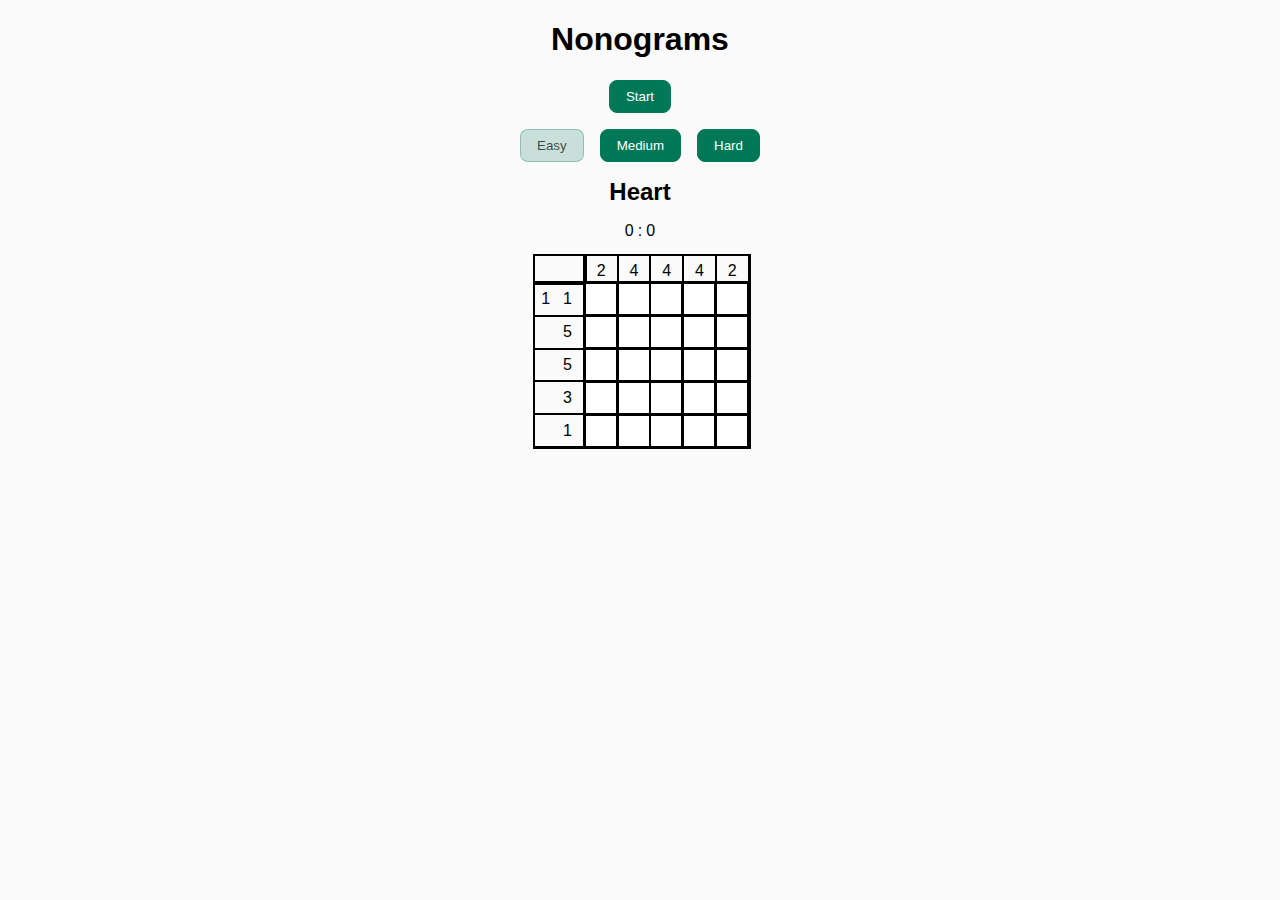
<file: nonograms/index.html>
<!DOCTYPE html>
<html lang="en">
  <head>
    <title>Nonograms</title>
    
    <meta charset="utf-8">
    <meta content="width=device-width, initial-scale=1, minimum-scale=1" name="viewport">
    
    <link rel="stylesheet" href="style.css">
    <link rel="icon" href="./assets/favicon.ico">
  </head>

  <body>
    <script src="./scripts.js"></script>
  </body>
</html>
</file>
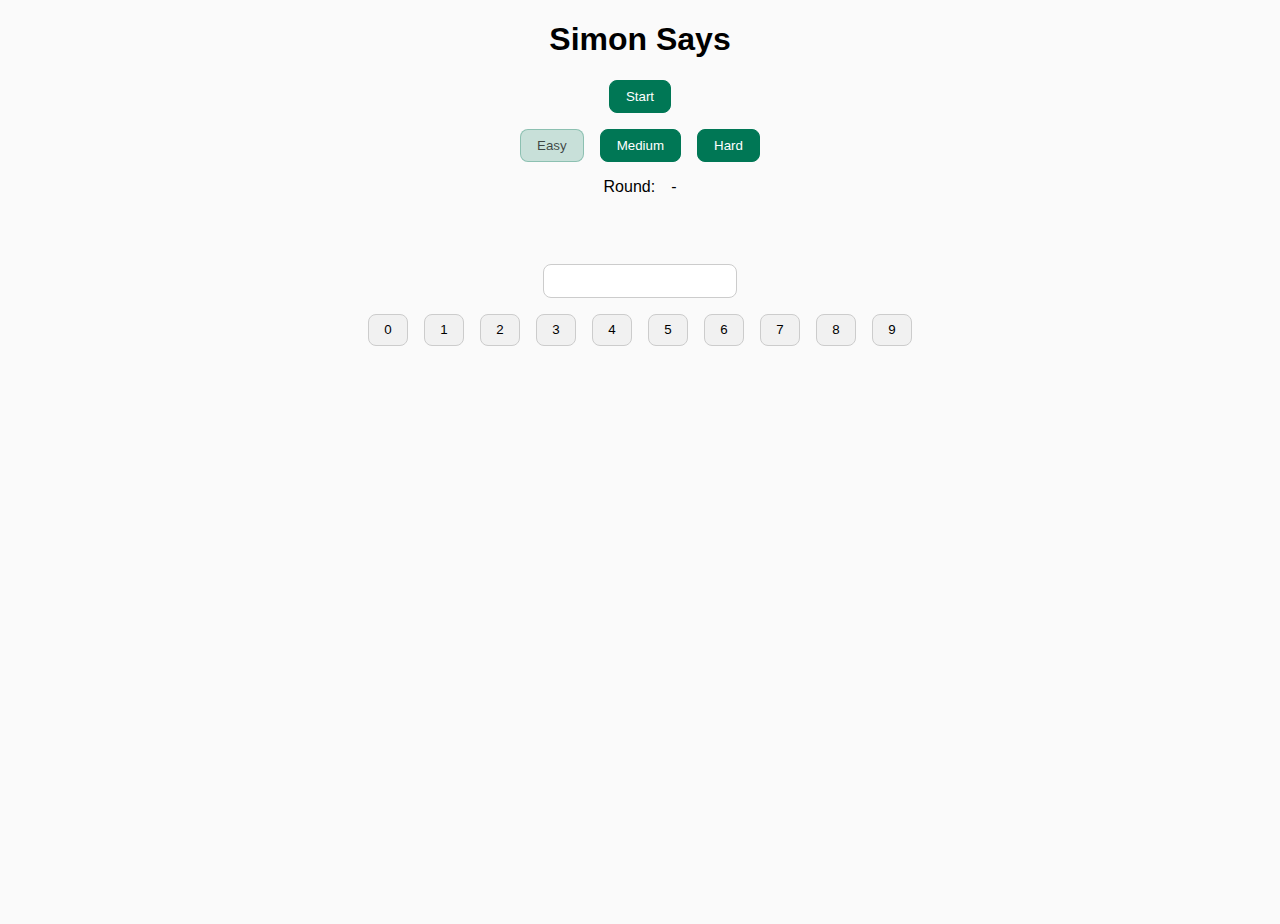
<file: simon-says/index.html>
<!DOCTYPE html>
<html lang="en">
  <head>
    <title>Simon Says</title>
    
    <meta charset="utf-8">
    <meta content="width=device-width, initial-scale=1, minimum-scale=1" name="viewport">
    
    <link rel="stylesheet" href="style.css">
    <link rel="icon" href="./assets/favicon.ico">
  </head>

  <body>
    <script src="./scripts.js"></script>
  </body>
</html>
</file>
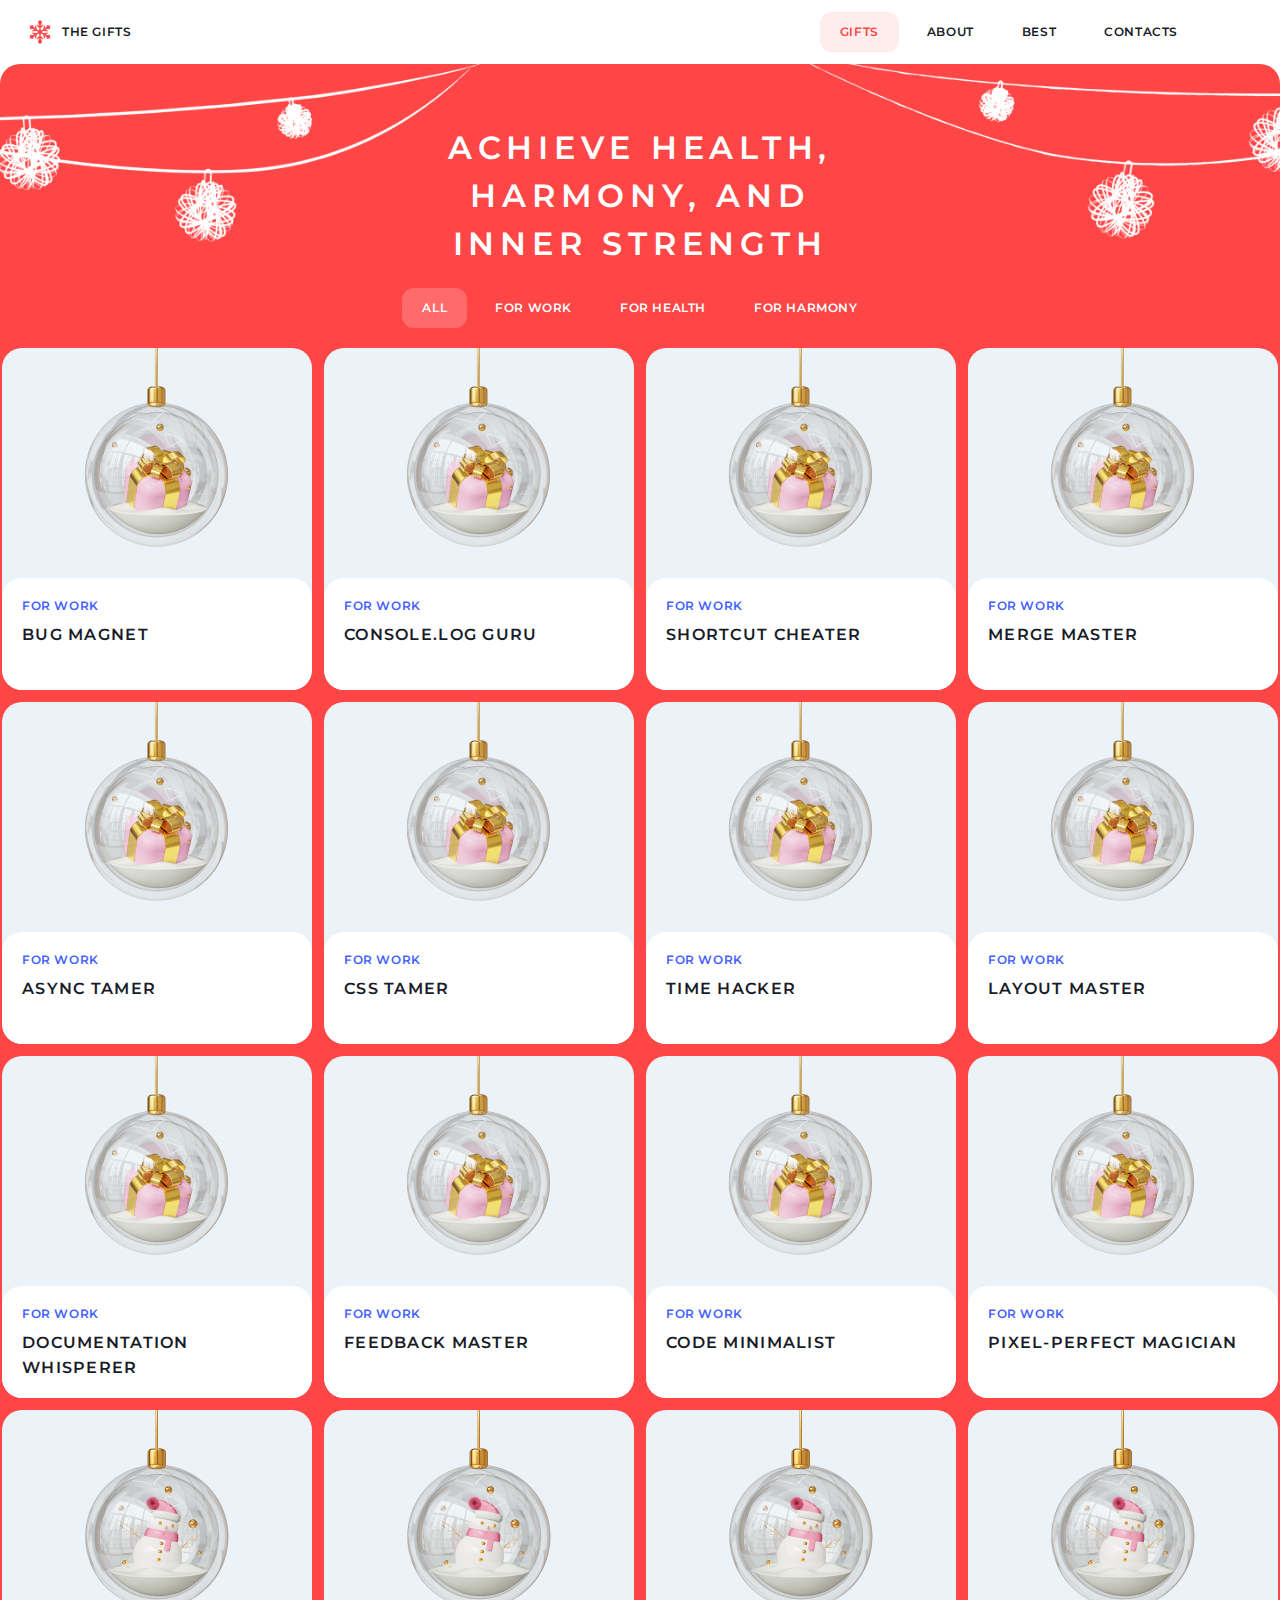
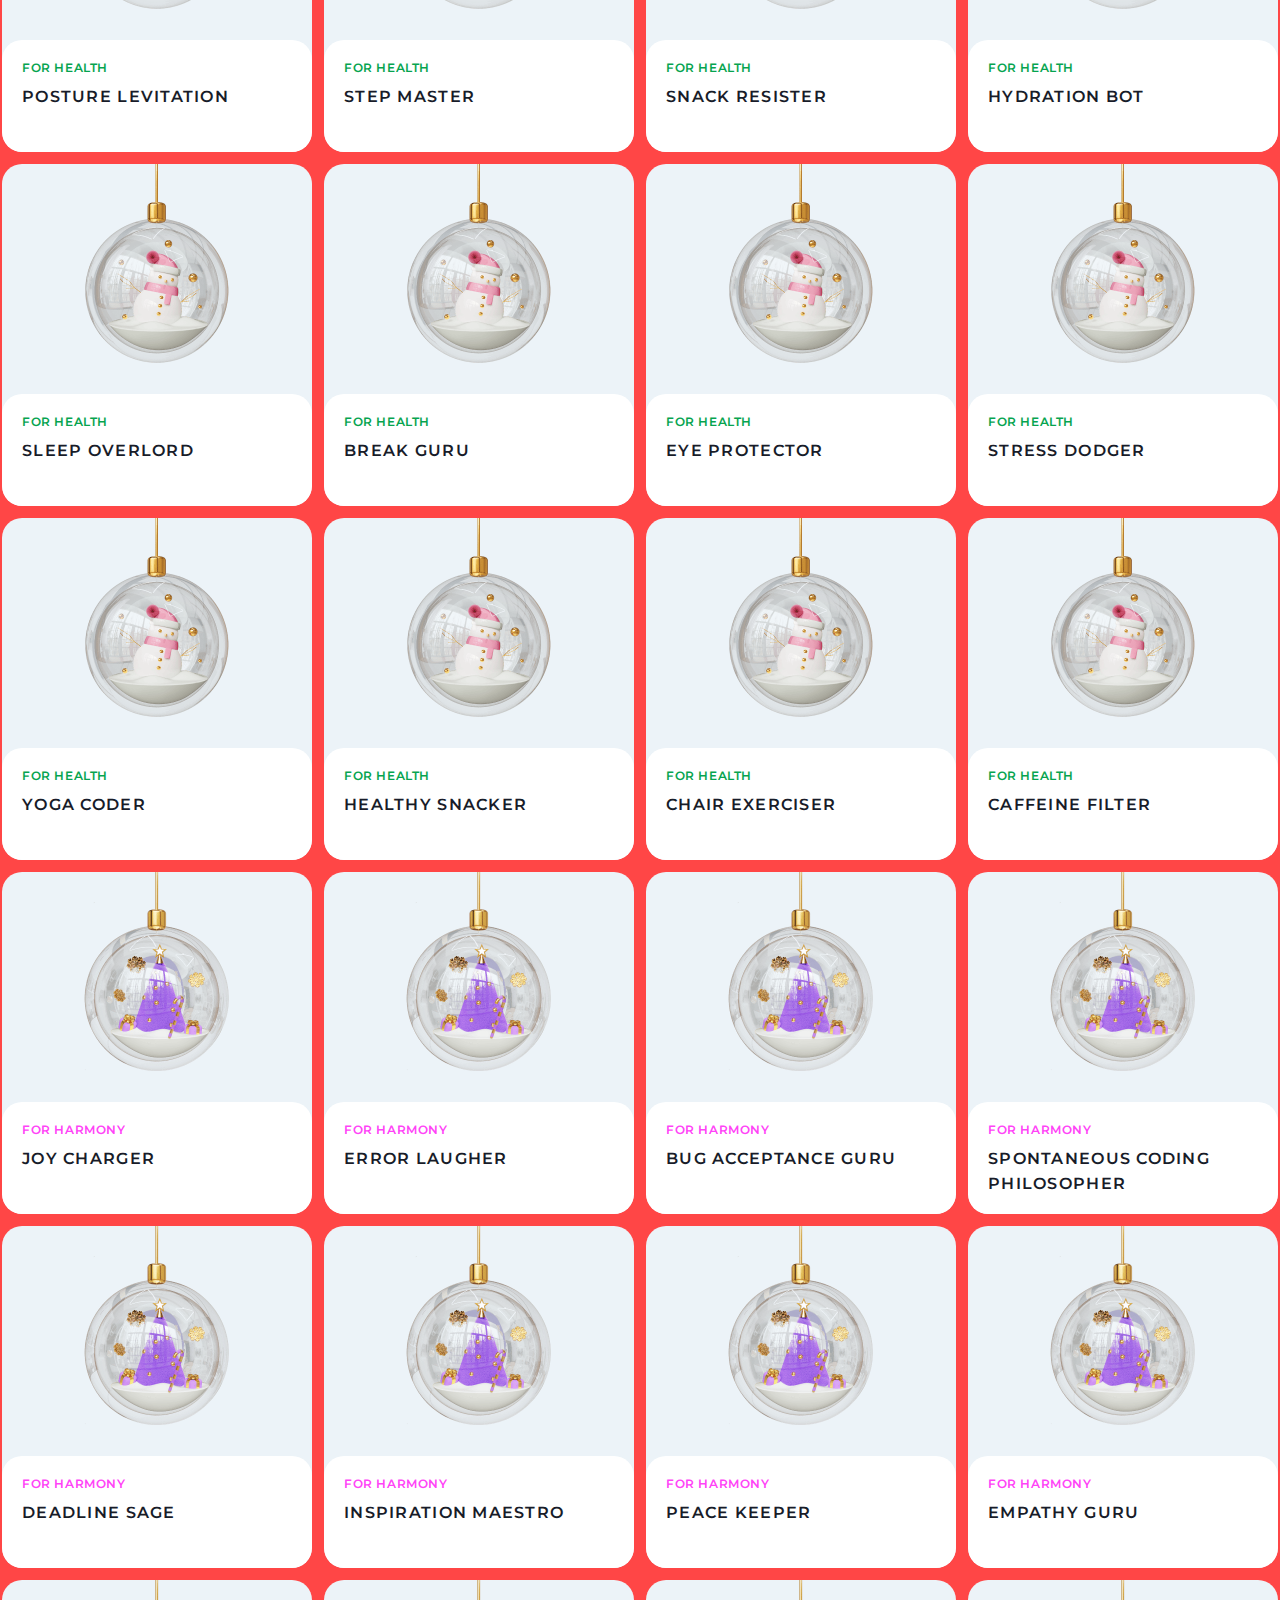
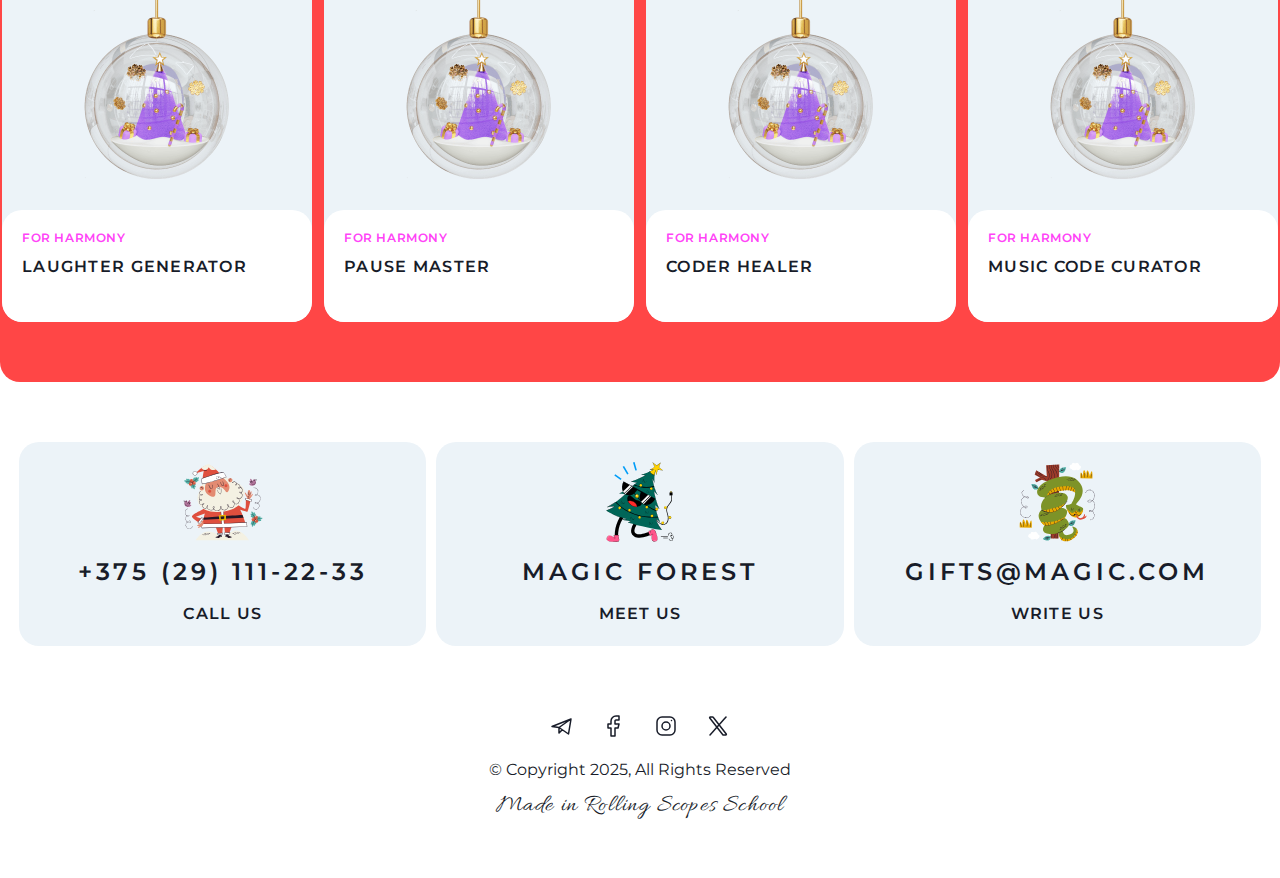
<file: christmas-shop/gifts.html>
<!DOCTYPE html>
<html lang="en">
	<head>
		<title>Gifts</title>
    
		<meta charset="utf-8">
		<meta content="width=device-width, initial-scale=1, minimum-scale=1" name="viewport">
    
		<link rel="stylesheet" href="style.css">
		<link rel="stylesheet" href="media.css">
		
		<link rel="icon" href="./assets/favicon.ico">
	</head>
	<body>
		<header>
			<a href="./home.html" class="logo-link">
			<div class="logo-div">
				<img src="./assets/svg/snowflake.svg" alt="Snowflake" class="icon">
				<h2 class="action-s">the gifts</h2>
			</div>
			</a>

			<nav>
				<ul class="nav-list">
					<li class="nav-item-active action-s">gifts</li>
					<li><a href="./home.html#about" class="nav-item action-s">about</a></li>
					<li><a href="./home.html#best" class="nav-item action-s">best</a></li>
					<li><a href="#contact" class="nav-item action-s">contacts</a></li>
				</ul>
			</nav>

			<div class="burger" onclick="burger()">
				<span id="up-line" class="burger-line"></span>
				<span id="bot-line" class="burger-line"></span>
			</div>

			<div class="mob-menu">
				<ul class="nav-list mob-nav">
					<li class="nav-item-active action-l" onclick="burger()">gifts</li>
					<li><a href="./home.html#about" class="nav-item action-l" onclick="burger()">about</a></li>
					<li><a href="./home.html#best" class="nav-item action-l" onclick="burger()">best</a></li>
					<li><a href="#contact" class="nav-item action-l" onclick="burger()">contacts</a></li>
				</ul>
			</div>
		</header>
		
		<main class="gifts-main">
			<div class="gifts-text">
				<h1 class="light">Achieve health,<br> harmony, and<br> inner strength</h1>
			</div>

			<ul class="nav-list gifts-ul">
				<li><button id="btn-all" class="action-s light nav-gift-item-active" onclick="showGifts(data)">All</button></li>
				<li><button id="btn-work" class="action-s light nav-gift-item" onclick="showWork(data)">For Work</button></li>
				<li><button id="btn-health" class="action-s light nav-gift-item" onclick="showHealth(data)">For Health</button></li>
				<li><button id="btn-harmony" class="action-s light nav-gift-item" onclick="showHarmony(data)">For Harmony</button></li>
			</ul>

			<div class="gifts-container">
				<article class="gift-card">
					<div class="gift-pic pic-work">
						&nbsp;
					</div>

					<div class="gift-text">
						<h4 class="work">For work</h4>
						<h3 class="dark">Console.log Guru</h3>
					</div>
				</article>

				<article class="gift-card">
					<div class="gift-pic pic-health">
						&nbsp;
					</div>

					<div class="gift-text">
						<h4 class="health">For health</h4>
						<h3 class="dark">Step Master</h3>
					</div>
				</article>

				<article class="gift-card">
					<div class="gift-pic pic-work">
						&nbsp;
					</div>

					<div class="gift-text">
						<h4 class="work">For work</h4>
						<h3 class="dark">Bug Magnet</h3>
					</div>
				</article>

				<article class="gift-card">
					<div class="gift-pic pic-work">
						&nbsp;
					</div>

					<div class="gift-text">
						<h4 class="work">For work</h4>
						<h3 class="dark">Shortcut Cheater</h3>
					</div>
				</article>

				<!-- First Row End -->

				<article class="gift-card">
					<div class="gift-pic pic-health">
						&nbsp;
					</div>

					<div class="gift-text">
						<h4 class="health">For health</h4>
						<h3 class="dark">Posture Levitation</h3>
					</div>
				</article>

				<article class="gift-card">
					<div class="gift-pic pic-harmony">
						&nbsp;
					</div>

					<div class="gift-text">
						<h4 class="harmony">For harmony</h4>
						<h3 class="dark">Bug Acceptance Guru</h3>
					</div>
				</article>

				<article class="gift-card">
					<div class="gift-pic pic-health">
						&nbsp;
					</div>

					<div class="gift-text">
						<h4 class="health">For health</h4>
						<h3 class="dark">Snack Resister</h3>
					</div>
				</article>

				<article class="gift-card">
					<div class="gift-pic pic-harmony">
						&nbsp;
					</div>

					<div class="gift-text">
						<h4 class="harmony">For harmony</h4>
						<h3 class="dark">Error Laugher</h3>
					</div>
				</article>

				<!-- Second Row End -->

				<article class="gift-card">
					<div class="gift-pic pic-health">
						&nbsp;
					</div>

					<div class="gift-text">
						<h4 class="health">For health</h4>
						<h3 class="dark">Hydration Bot</h3>
					</div>
				</article>

				<article class="gift-card">
					<div class="gift-pic pic-work">
						&nbsp;
					</div>

					<div class="gift-text">
						<h4 class="work">For work</h4>
						<h3 class="dark">Merge Master</h3>
					</div>
				</article>

				<article class="gift-card">
					<div class="gift-pic pic-harmony">
						&nbsp;
					</div>

					<div class="gift-text">
						<h4 class="harmony">For harmony</h4>
						<h3 class="dark">Joy Charger</h3>
					</div>
				</article>

				<article class="gift-card">
					<div class="gift-pic pic-harmony">
						&nbsp;
					</div>

					<div class="gift-text">
						<h4 class="harmony">For harmony</h4>
						<h3 class="dark">Spontaneous Coding Philosopher</h3>
					</div>
				</article>
			</div>

			<button class="arrow-up" onclick="scrollUp()">
				<img src="./assets/svg/arrow-up.svg" class="icon" alt="UP">
			</button>
		</main>

		<div class="modal">
			<div class="wrap">
				&nbsp;
			</div>
		</div>
		
		<footer id="contact">
			<div class="contacts">
				<a href="tel:+375291112233" target="_blank">
					<div class="contact-card">
						<img src="./assets/svg/footer-pics/santa-claus.svg" class="contact-pic" alt="Santa Claus">
						<p class="action-l dark">+375 (29) 111-22-33</p>
						<h3 class="dark">Call Us</h3>
					</div>
				</a>

				<a href="https://maps.app.goo.gl/B3Za19XXYpJ99LNp9" target="_blank">
					<div class="contact-card">
						<img src="./assets/svg/footer-pics/christmas-tree.svg" class="contact-pic" alt="Christmas Tree">
						<p class="action-l dark">Magic forest</p>
						<h3 class="dark">Meet Us</h3>
					</div>
				</a>

				<a href="mailto:gifts@magic.com" target="_blank">
					<div class="contact-card">
						<img src="./assets/svg/footer-pics/snake.svg" class="contact-pic" alt="Snake">
						<p class="action-l dark">gifts@magic.com</p>
						<h3 class="dark">Write Us</h3>
					</div>
				</a>
			</div>

			<div class="footer-bottom">
				<div class="div-socials">
					<a href="https://t.me/AfishaRSSchool" target="_blank">
						<div class="icon-div"><img src="./assets/svg/socials/telegram.svg" class="icon socials" alt="Telegram"></div>
					</a>

					<a href="https://www.facebook.com/groups/TheRollingScopes" target="_blank">
						<div class="icon-div"><img src="./assets/svg/socials/facebook.svg" class="icon socials" alt="NelzyaBook"></div>
					</a>

					<a href="https://www.instagram.com/rollingscopes/" target="_blank">
						<div class="icon-div"><img src="./assets/svg/socials/instagram.svg" class="icon socials" alt="NelzyaGram"></div>
					</a>

					<a href="https://twitter.com/EPAMSYSTEMS" target="_blank">
						<div class="icon-div"><img src="./assets/svg/socials/xwitter.svg" class="icon socials" alt="Twitter"></div>
					</a>
				</div>

				<p class="dark">&copy; Copyright 2025, All Rights Reserved</p>

				<a class="caption dark" href="https://rs.school/courses/javascript-ru" target="_blank">
					Made in Rolling Scopes School
				</a>
			</div>
		</footer>

		<script src="./g-scripts.js"></script>
	</body>
</html>
</file>
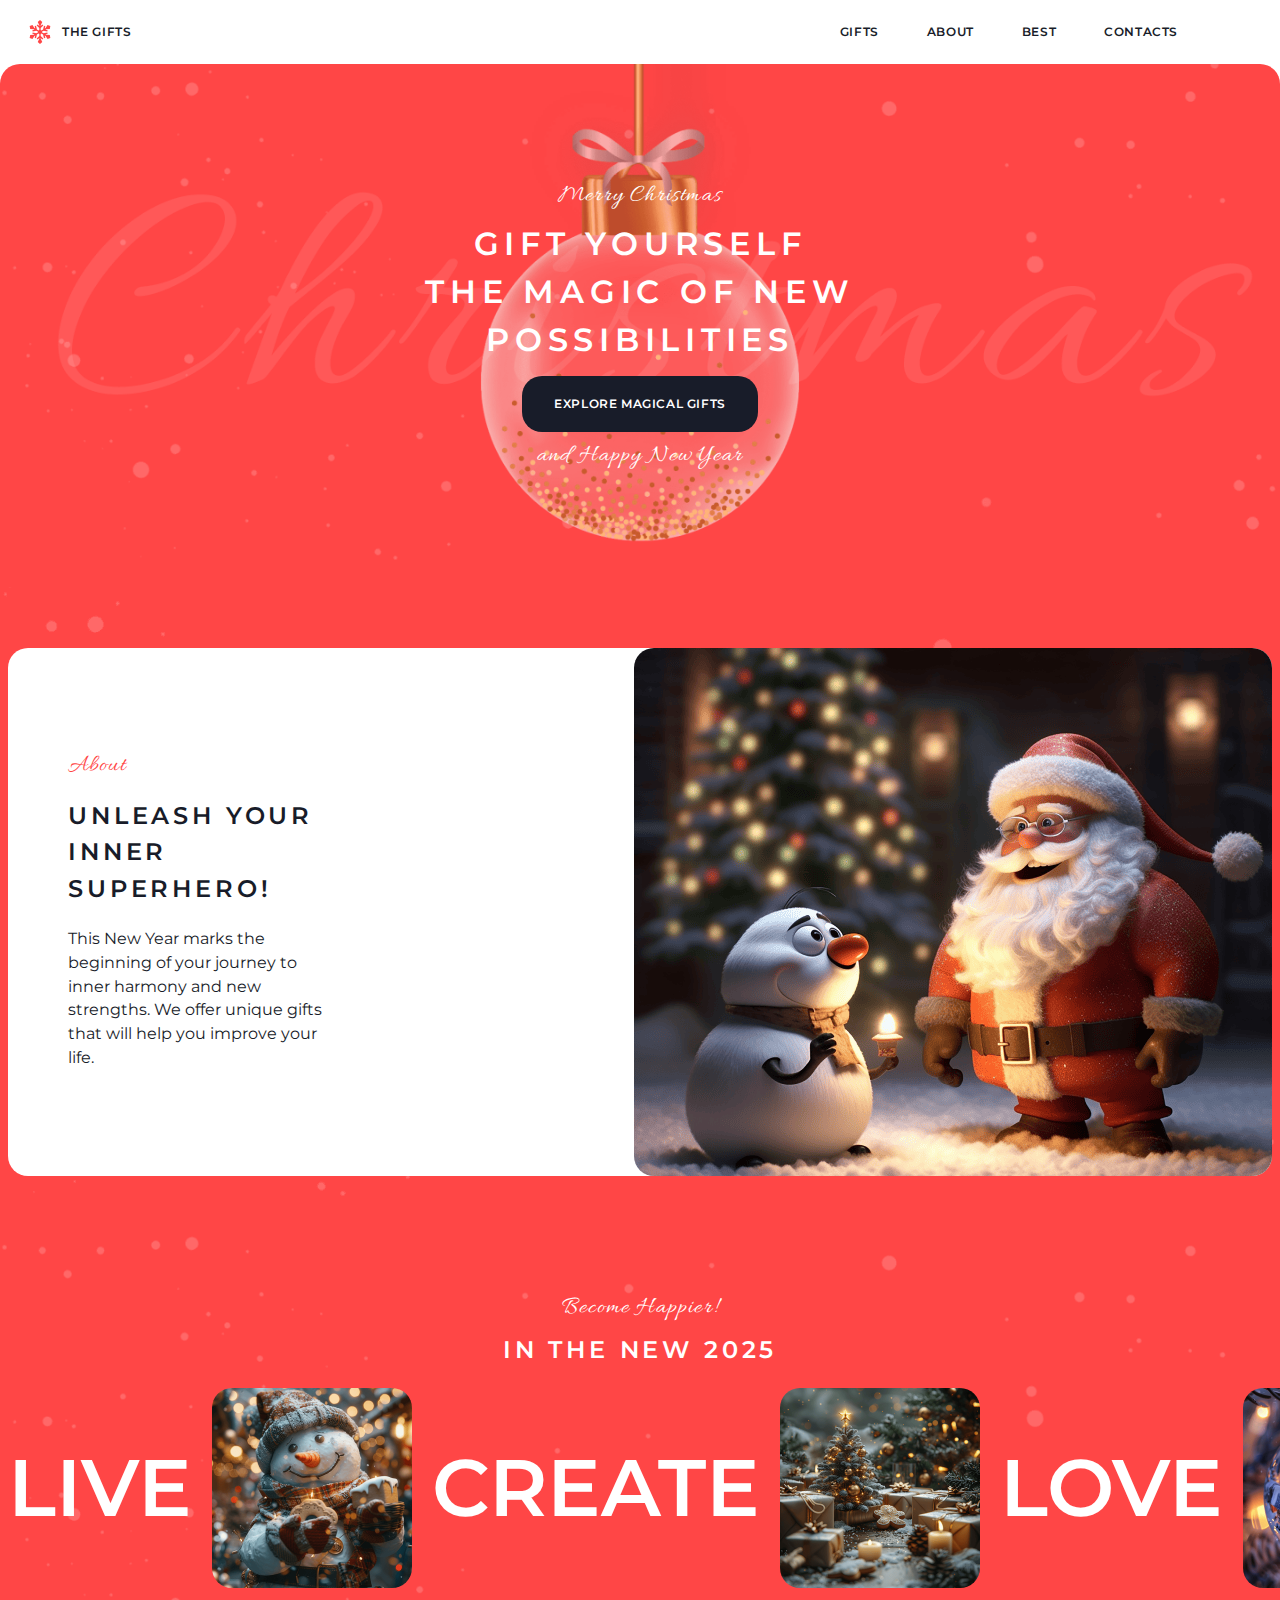
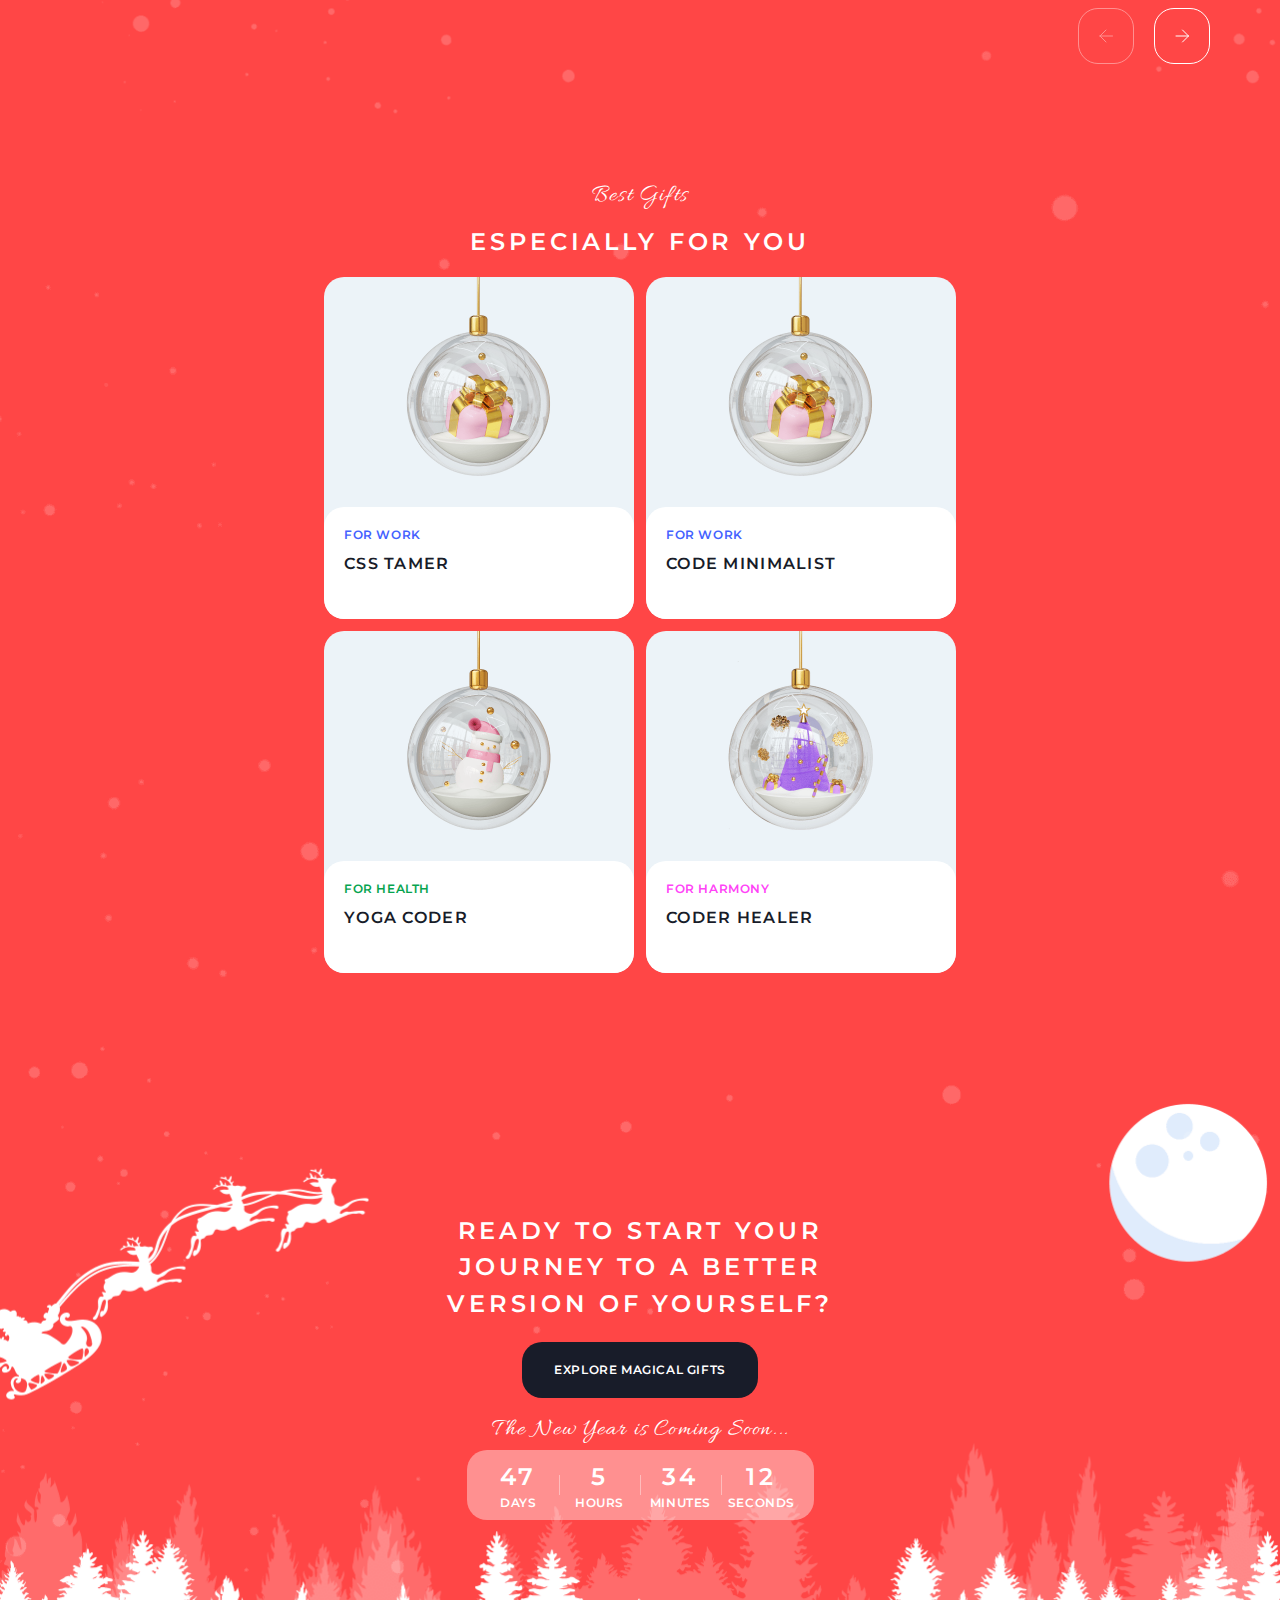
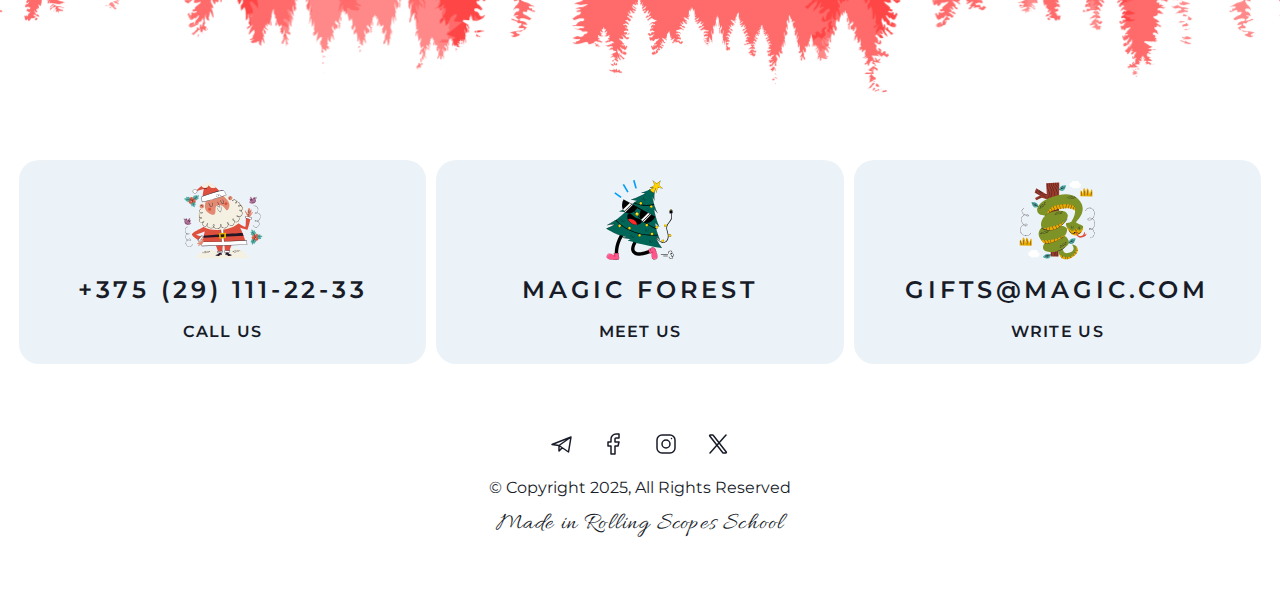
<file: christmas-shop/home.html>
<!DOCTYPE html>
<html lang="en">
	<head>
		<title>Home</title>
    
		<meta charset="utf-8">
		<meta content="width=device-width, initial-scale=1, minimum-scale=1" name="viewport">
    
		<link rel="stylesheet" href="style.css">
		<link rel="stylesheet" href="media.css">

		<link rel="icon" href="./assets/favicon.ico">
	</head>
	<body>
		<header>
			<a href="#!" class="logo-link">
			<div class="logo-div">
				<img src="./assets/svg/snowflake.svg" alt="Snowflake" class="icon">
				<h2 class="action-s">the gifts</h2>
			</div>
			</a>

			<nav>
				<ul class="nav-list">
					<li><a href="./gifts.html" class="nav-item action-s">gifts</a></li>
					<li><a href="#about" class="nav-item action-s">about</a></li>
					<li><a href="#best" class="nav-item action-s">best</a></li>
					<li><a href="#contact" class="nav-item action-s">contacts</a></li>
				</ul>
			</nav>

			<div class="burger" onclick="burger()">
				<span id="up-line" class="burger-line"></span>
				<span id="bot-line" class="burger-line"></span>
			</div>

			<div class="mob-menu">
				<ul class="nav-list mob-nav">
					<li><a href="./gifts.html" class="nav-item action-l" onclick="burger()">gifts</a></li>
					<li><a href="#about" class="nav-item action-l" onclick="burger()">about</a></li>
					<li><a href="#best" class="nav-item action-l" onclick="burger()">best</a></li>
					<li><a href="#contact" class="nav-item action-l" onclick="burger()">contacts</a></li>
				</ul>
			</div>
		</header>
		
		<main>
			<section class="hero">
				<div class="hero-div">
					<p class="caption light">Merry Christmas</p>
					<h1 class="light">Gift yourself <br>the magic of new <br>possibilities</h1>
					<a href="./gifts.html" class="action-s btn-explore">Explore Magical Gifts</a>
					<p class="caption light">and Happy New Year</p>
				</div>
			</section>

			<section class="about" id="about">
				<div class="about-div">
					<div class="about-text">
						<p class="caption coral">About</p>
						<h2 class="dark">Unleash your inner superhero!</h2>
						<p class="dark">This New Year marks the beginning of your journey to inner harmony and new strengths. We offer unique gifts that will help you improve your life.</p>
					</div>

					<div class="pic">&nbsp;</div>
				</div>
			</section>

			<section class="slider">

				<p class="caption light">Become Happier!</p>
				<h2 class="light">in the new 2025</h2>

				<div class="slider-div">
					<p class="slider-text light">Live</p>
					<div class="slider-img one">&nbsp;</div>
					<p class="slider-text light">Create</p>
					<div class="slider-img two">&nbsp;</div>
					<p class="slider-text light">Love</p>
					<div class="slider-img three">&nbsp;</div>
					<p class="slider-text light">Dream</p>
					<div class="slider-img four">&nbsp;</div>
				</div>

				<div class="pagination">
					<button id="left-arrow" onclick="leftPag()" class="arrow" disabled><img src="./assets/svg/arrow-left.svg" class="arrow-svg" alt="Left Arrow"></button>
					<button id="right-arrow" onclick="rightPag()" class="arrow"><img src="./assets/svg/arrow-right.svg" class="arrow-svg" alt="Right Arrow"></button>
				</div>
			</section>

			<section class="best" id="best">
				<p class="caption light">Best Gifts</p>

				<h2 class="light">Especially for you</h2>

				<div class="best-gifts">
					<article class="gift-card">
						<div class="gift-pic pic-work">
							&nbsp;
						</div>

						<div class="gift-text">
							<h4 class="work">For work</h4>
							<h3 class="dark">Console.log Guru</h3>
						</div>
					</article>

					<article class="gift-card">
						<div class="gift-pic pic-health">
							&nbsp;
						</div>

						<div class="gift-text">
							<h4 class="health">For health</h4>
							<h3 class="dark">Hydration Bot</h3>
						</div>
					</article>

					<article class="gift-card">
						<div class="gift-pic pic-work">
							&nbsp;
						</div>

						<div class="gift-text">
							<h4 class="work">For work</h4>
							<h3 class="dark">Merge Master</h3>
						</div>
					</article>

					<article class="gift-card">
						<div class="gift-pic pic-harmony">
							&nbsp;
						</div>

						<div class="gift-text">
							<h4 class="harmony">For harmony</h4>
							<h3 class="dark">Spontaneous Coding Philosopher</h3>
						</div>
					</article>
				</div>
			</section>

			<section class="CTA">
				<h2 class="light" style="text-align: center;">Ready to start your <br>journey to a better <br>version of yourself?</h2>

				<a href="./gifts.html" class="action-s btn-explore">Explore Magical Gifts</a>

				<div class="timer-wrap">
					<p class="caption light">The New Year is Coming Soon...</p>

					<div class="timer">
						<div class="cell">
							<h2 class="light" id="d">47</h2>
							<h4 class="light">days</h4>
						</div>

						<span class="line"></span>

						<div class="cell">
							<h2 class="light" id="h">5</h2>
							<h4 class="light">hours</h4>
						</div>

						<span class="line"></span>

						<div class="cell">
							<h2 class="light" id="m">34</h2>
							<h4 class="light">minutes</h4>
						</div>

						<span class="line"></span>

						<div class="cell">
							<h2 class="light" id="s">12</h2>
							<h4 class="light">seconds</h4>
						</div>
					</div>
				</div>
			</section>
		</main>

		<div class="modal">
			<div class="wrap">
				&nbsp;
			</div>
		</div>
		
		<footer id="contact">
			<div class="contacts">
				<a href="tel:+375291112233" target="_blank">
					<div class="contact-card">
						<img src="./assets/svg/footer-pics/santa-claus.svg" class="contact-pic" alt="Santa Claus">
						<p class="action-l dark">+375 (29) 111-22-33</p>
						<h3 class="dark">Call Us</h3>
					</div>
				</a>

				<a href="https://maps.app.goo.gl/B3Za19XXYpJ99LNp9" target="_blank">
					<div class="contact-card">
						<img src="./assets/svg/footer-pics/christmas-tree.svg" class="contact-pic" alt="Christmas Tree">
						<p class="action-l dark">Magic forest</p>
						<h3 class="dark">Meet Us</h3>
					</div>
				</a>

				<a href="mailto:gifts@magic.com" target="_blank">
					<div class="contact-card">
						<img src="./assets/svg/footer-pics/snake.svg" class="contact-pic" alt="Snake">
						<p class="action-l dark">gifts@magic.com</p>
						<h3 class="dark">Write Us</h3>
					</div>
				</a>
			</div>

			<div class="footer-bottom">
				<div class="div-socials">
					<a href="https://t.me/AfishaRSSchool" target="_blank">
						<div class="icon-div"><img src="./assets/svg/socials/telegram.svg" class="icon socials" alt="Telegram"></div>
					</a>

					<a href="https://www.facebook.com/groups/TheRollingScopes" target="_blank">
						<div class="icon-div"><img src="./assets/svg/socials/facebook.svg" class="icon socials" alt="NelzyaBook"></div>
					</a>

					<a href="https://www.instagram.com/rollingscopes/" target="_blank">
						<div class="icon-div"><img src="./assets/svg/socials/instagram.svg" class="icon socials" alt="NelzyaGram"></div>
					</a>

					<a href="https://twitter.com/EPAMSYSTEMS" target="_blank">
						<div class="icon-div"><img src="./assets/svg/socials/xwitter.svg" class="icon socials" alt="Twitter"></div>
					</a>
				</div>

				<p class="dark">&copy; Copyright 2025, All Rights Reserved</p>

				<a class="caption dark link" href="https://rs.school/courses/javascript-ru" target="_blank">
					Made in Rolling Scopes School
				</a>
			</div>
		</footer>

		<script src="./h-scripts.js"></script>
	</body>
</html>
</file>
<file: nonograms/style.css>
/* General styles */

html {
  scroll-behavior: smooth;
}

body {
  min-height: 100%;
  min-width: 100%;

  margin: 0;
  padding: 0 0 1.5rem;

  display: flex;
  flex-direction: column;
  justify-content: flex-start;
  align-items: center;

  background-color: #fafafa;

  font-family: Arial, sans-serif;
}

section, div {
  width: 100%;
  padding: 0;

  display: flex;
  justify-content: center;
  align-items: center;

  gap: 1rem;
}

section {
  position: relative;
  flex-direction: column;
}

p, h2 {
  margin: 0;
}

button {
  padding: 0.5rem 1rem;

  border: 1px solid rgba(0, 119, 85, 1);
  border-radius: 0.5rem;

  background-color: rgba(0, 119, 85, 1);
  color: rgba(255, 255, 255, 1);

  transition: all 0.4s;

  cursor: pointer;
}

button:disabled {
  cursor: not-allowed;
}

.hid {
  display: none;
}

/* Named Styles */

.start-btn {}
.new-game-btn {}

.difficulty {
  flex-wrap: wrap;
}

.easy-diff {}
.med-diff {}
.hard-diff {}

.active-diff {
  background-color: rgba(0, 119, 85, 0.2);
  color: rgba(0, 0, 0, 0.7);
  border-color: rgba(0, 119, 85, 0.3);

  cursor: default;
}

.easy-games {}
.med-games {}
.hard-games {}

.timer-div { gap: 0.25rem; }
.min-span {}
.sec-span {}

.nonogram-div {}

.grid-around {
  width: fit-content;
  height: fit-content;
  display: grid;
  grid-template: auto auto / auto auto;
  border: none;
  gap: 0;
}

.grid-around > div {
  width: 100%;
  height: 100%;
  border: 2px solid #000000;
  gap: 0;
}

.left-col {
  width: 100%;
  height: 100%;
  flex-direction: column;
}

.top-num {
  width: 100%;
  height: 100%;
  flex-direction: column;
  justify-content: flex-end;
  border: 1px solid #000000;
  gap: 0.2rem;
}
.left-num {
  width: 100%;
  height: 100%;
  justify-content: flex-end;
  border: 1px solid #000000;
  gap: 0.8rem;
}

.grid-easy {
  display: grid;
  grid-template-rows: repeat(5, 1fr);
  grid-template-columns: repeat(5, 1fr);
  gap: 0;
}
.grid-med {
  display: grid;
  grid-template-rows: repeat(10, 1fr);
  grid-template-columns: repeat(10, 1fr);
  gap: 0;
}
.grid-hard {
  display: grid;
  grid-template-rows: repeat(15, 1fr);
  grid-template-columns: repeat(15, 1fr);
  gap: 0;
}

.cell {
  width: 2rem;
  height: 2rem;
  padding: 0.1rem;

  outline: 1px solid #000000;
  border: 1px solid #000000;
  border-radius: 0;

  background-color: rgba(255, 255, 255, 1);

  transition: all 0.2s;

  cursor: pointer;
}

.cell:hover {
  box-shadow: inset 0 0 0.6rem rgba(0, 255, 160, 0.6);
}

.checked {
  background-color: rgba(0, 0, 0, 1);
}
</file>
<file: simon-says/style.css>
/* General styles */

html {
  scroll-behavior: smooth;
}

body {
  min-height: 100vh;
  min-width: 100%;

  margin: 0;
  padding: 0 0 1.5rem;

  display: flex;
  flex-direction: column;
  justify-content: flex-start;
  align-items: center;

  background-color: #fafafa;

  font-family: Arial, sans-serif;
}

section, div {
  width: 100%;
  padding: 0;

  display: flex;
  justify-content: center;
  align-items: center;

  gap: 1rem;
}

section {
  position: relative;
  flex-direction: column;
}

button {
  padding: 0.5rem 1rem;

  border: 1px solid rgba(0, 119, 85, 1);
  border-radius: 0.5rem;

  background-color: rgba(0, 119, 85, 1);
  color: rgba(255, 255, 255, 1);

  transition: all 0.4s;

  cursor: pointer;
}

button:disabled {
  cursor: not-allowed;
}

p {
  margin: 0;
}

.hid {
  display: none;
}

/* Named Styles */

.overlay {
  max-width: 750px;
  width: 95%;
  height: 100%;

  position: absolute;
  top: 50%;
  left: 50%;

  transform: translate(-50%, -50%);

  background-color: transparent;

  cursor: wait;
}

.menu {
  flex-wrap: wrap;
}

.start-btn {}
.new-game-btn {}
.repeat-btn {}
.next-btn {}

.difficulty {
  flex-wrap: wrap;
}

.easy-diff {}
.med-diff {}
.hard-diff {}

.active-diff {
  background-color: rgba(0, 119, 85, 0.2);
  color: rgba(0, 0, 0, 0.7);
  border-color: rgba(0, 119, 85, 0.3);

  cursor: default;
}

.rounds {
  width: auto;
  gap: 1rem;
}

.num {}

.alert {
  width: auto;
  padding: 0.5rem 1rem;

  border-color: transparent;
  border-radius: 0.5rem;
  border: 1px solid;

  background-color: transparent;
  color: transparent;
}

.done {
  border-color: #007733;
  background-color: rgba(0, 119, 51, 0.3);
  color: black;
}

.fail {
  border-color: #bb0000;
  background-color: rgba(187, 0, 0, 0.3);
  color: black;
}

.field {
  height: 2rem;
  width: 12rem;

  gap: 0;

  border-radius: 0.5rem;
  border: 1px solid #cccccc;

  background-color: #ffffff;

  color: #000000;
  text-transform: uppercase;
}

.keyboard {
  max-width: 750px;
  width: 95%;

  position: relative;

  flex-direction: column;
}

.overlay-keys {
  max-width: 750px;
  width: 95%;
  height: 100%;

  position: absolute;
  top: 50%;
  left: 50%;

  transform: translate(-50%, -50%);

  background-color: transparent;

  cursor: default;
}

.numbers {
  flex-wrap: wrap;
}

.letters {
  flex-wrap: wrap;
}

.key-btn {
  padding: 0;

  width: 2.5rem;
  height: 2rem;

  border: 1px solid rgba(204, 204, 204, 1);

  background-color: rgba(204, 204, 204, 0.2);

  color: #000000;
  text-transform: uppercase;

  transition: all 0.3s;
}

.key-btn:hover {
  background-color: rgba(0, 187, 119, 0.2);
  border-color: rgba(0, 119, 85, 1);
  filter: drop-shadow(0 0 0.5rem #00bb77);
  outline: none;
}

.key-btn-show {
  background-color: rgba(0, 187, 119, 0.2);
  border-color: rgba(0, 119, 85, 1);
  filter: drop-shadow(0 0 0.5rem #00bb77);
  outline: none;
}
</file>
<file: christmas-shop/style.css>
/* Fonts */

@font-face {
	font-family: Allura;
	src: url("./assets/fonts/Allura-Regular.ttf");
}

@font-face {
	font-family: Montserrat;
	src: url("./assets/fonts/Montserrat-VariableFont_wght.ttf");
}

/* General styles */

html {
	scroll-behavior: smooth;
}

body {
	min-height: 100vh;
	margin: 0;
	padding: 0;
	
	display: flex;
	flex-direction: column;
	justify-content: space-between;
	align-items: center;
	
	background-color: #FFFFFF;
	overflow-x: clip;
}

div, header, main, footer {
	max-width: 1440px;
}

header, main, section, footer {
	width: 1440px;
}

a {
	color: #181C29;
	text-decoration: none;
	transition: all ease-in-out 0.4s;
	cursor: pointer;
}

.link { transition: all ease-in-out 0.4s; }

ul {
	margin: 0;
	padding: 0;
}

li { display: flex; }

.pic {
	width: 638px;
	height: 528px;

    background-size: cover;
    background-image: url(./assets/png/santa.png);
    background-size: cover;
    background-position: center;

    border-radius: 20px;
}

/* Text-styles */

h1, h2, h3, h4, .action-l, .action-s, .slider-text {
	font-family: Montserrat;
	font-weight: 600;
	text-transform: uppercase;
}

p, h1, h2, h3, h4 {
	margin: 0;
	transition: all ease-in-out 0.4s;
}

h1 {
	font-size: 32px;
	line-height: 150%;
	letter-spacing: 0.18em;

	text-align: center;
}

h2, .action-l {
	font-size: 24px;
	line-height: 152%;
	letter-spacing: 0.16em;
}

h3 {
	font-size: 16px;
	line-height: 152%;
	letter-spacing: 0.08em;
}

h4, .action-s {
	font-size: 12px;
	line-height: 130%;
	letter-spacing: 0.05em;
}

p {
	font-family: Montserrat;
	font-size: 16px;
	font-weight: 400;
	line-height: 148%;
}

.caption {
	font-family: Allura;
	font-size: 24px;
	font-weight: 400;
	line-height: 100%;
	letter-spacing: 0.05em;
}

.slider-text {
	font-size: 80px;
}

.dark { color: #181C29; }

.light { color: #FFFFFF; }

.coral { color: #FF4646; }

.work { color: #4361FF; }
.health { color: #06A44F; }
.harmony { color: #FF43F7; }

/* Header */

header {
	position: relative;
	padding: 12px 0;

	display: flex;
	justify-content: space-between;
	align-items: center;
}

.logo-link {  }

.logo-div {
	margin-left: 80px;
	padding: 8px 20px;
	display: flex;
	align-items: center;
	gap: 10px;
}

.icon {
	width: 24px;
	height: 24px;
}

nav {
	padding: 0 82px;
}

.nav-list {
	display: flex;
	justify-content: flex-end;
	gap: 8px;
	list-style: none;
}

.nav-item {
	padding: 12px 20px;
	border-radius: 12px;
	transition: all ease-in-out 0.4s;
	cursor: pointer;
}

.nav-item-active {
	padding: 12px 20px;
	border-radius: 12px;
	background-color: rgba(255, 70, 70, 0.1);
	color: #FF4646;
}

.burger {
	width: 40px;
	height: 40px;

	position: absolute;
	top: 12px;
	right: 8px;

	display: flex;
	flex-direction: column;
	justify-content: center;
	align-items: center;
	gap: 8px;

	cursor: pointer;

	visibility: hidden;
}

.burger-line {
	width: 20px;
	height: 1px;

	border-radius: 1px;
	background-color: #181C29;

	transform: translate(0, 0) rotate(0);
	transition: all ease-in-out 0.4s;
}

.mob-menu {
	position: fixed;
	bottom: 0;

	width: 100vw;
	height: 92vh;

	display: flex;
	justify-content: center;
	align-items: center;

	background-color: #FFFFFF;

	transform: translate(100%, 0);
	transition: all ease-in-out 0.7s;

	z-index: 10;

	visibility: hidden;
}

.mob-nav {
	flex-direction: column;
	align-items: center;
}


/* ----- Main Styles ----- */


main {
	background-color: #FF4646;
	border-radius: 20px;
}

/* Hero Section */

.hero {
	display: flex;
	justify-content: center;
	align-items: center;

	background-image: url("./assets/png/bgs/bg-snow.png"), url("./assets/png/bgs/bg-ball.png");
	background-size: cover;
	background-position: center;
	background-repeat: no-repeat;
}

.hero-div {
	padding: 120px;

	display: flex;
	flex-direction: column;
	justify-content: center;
	align-items: center;
	gap: 12px;
}

.btn-explore {
	/* width: 236px;
	height: 56px; */
	padding: 20px 32px;

	/* border: none; */
	border-radius: 20px;

	background-color: #181C29;
	color: #FFFFFF;

	transition: all ease-in-out 0.4s;
}

/* About Section */

.about {
	padding: 60px 0;
	background-image: url("./assets/png/bgs/bg-snow.png");
	background-size: cover;
	background-position: center;
	background-repeat: no-repeat;
}

.about-div {
	margin: 0 82px;

	display: flex;
	justify-content: space-between;
	align-items: center;
	background-color: #FFFFFF;
	border-radius: 20px;
}

.about-text {
	margin-left: 60px;
	max-width: 410px;

	display: flex;
	flex-direction: column;
	align-items: flex-start;
	gap: 20px;
}

/* Slider Section */

.slider {
	padding: 60px 0;

	display: flex;
	flex-direction: column;
	align-items: center;
	gap: 12px;

	background-image: url("./assets/png/bgs/bg-snow.png");
	background-size: cover;
	background-position: center;
	background-repeat: no-repeat;

	overflow: hidden;
}

.slider-div {
	padding: 8px 84px;
	min-width: max-content;

	display: flex;
	align-items: center;
	gap: 20px;

	align-self: flex-start;

	transform: translate(0);
	transition: all ease-in-out 0.7s;
}

.slider-img {
	width: 200px;
	height: 200px;
	border-radius: 20px;

	background-size: cover;
	background-position: center;
	background-repeat: no-repeat;
}

.one { background-image: url("./assets/png/snowman.png"); }
.two { background-image: url("./assets/png/christmas-trees.png"); }
.three { background-image: url("./assets/png/christmas-tree-ball.png"); }
.four { background-image: url("./assets/png/fairytale-house.png"); }

.pagination {
	min-width: 89%;

	display: flex;
	justify-content: flex-end;
	gap: 20px;
}

.arrow {
	width: 56px;
	height: 56px;

	display: flex;
	justify-content: center;
	align-items: center;

	border: solid #FFFFFF 1px;
	border-radius: 20px;

	background-color: transparent;

	transition: all ease-in-out 0.4s;
	cursor: pointer;
}

.arrow:disabled { filter: opacity(0.4); cursor: not-allowed; }

.arrow-svg { transition: all ease-in-out 0.4s; }

/*
.left { background-image: url("./assets/svg/arrow-left.svg"); }
.right { background-image: url("./assets/svg/arrow-right.svg"); }
*/

/* Best Section */

.best {
	padding: 60px 0;

	display: flex;
	flex-direction: column;
	align-items: center;
	gap: 16px;

	background-image: url("./assets/png/bgs/bg-snow.png");
	background-size: cover;
	background-position: center;
	background-repeat: no-repeat;
}

.best-gifts {
	display: grid;
	grid-template-columns: 1fr 1fr 1fr 1fr;
	gap: 12px;
}

/* CTA Section */

.CTA {
	padding: 180px 0;

	display: flex;
	flex-direction: column;
	align-items: center;
	gap: 20px;

	background-image: url("./assets/png/bgs/bg-snow.png"), url("./assets/png/bgs/bg-forest.png");
	background-size: cover;
	background-position: center;
	background-repeat: no-repeat;
}

.timer-wrap {
	display: flex;
	flex-direction: column;
	align-items: center;
	gap: 8px;
}

.timer {
	padding: 9px 12px;

	display: flex;
	flex-direction: row;
	align-items: center;

	border-radius: 20px;
	background-color: rgba(255, 255, 255, 0.4);
}

.cell {
	width: 80px;

	display: flex;
	flex-direction: column;
	align-items: center;
}

.line {
	height: 20px;
	width: 1px;
	background-color: rgba(255, 255, 255, 0.4);
}


/* --- Gifts Page styles --- */


.gifts-main {
	padding: 60px 0;

	display: flex;
	flex-direction: column;
	justify-content: center;
	align-items: center;
	gap: 20px;

	background-image: url("./assets/png/bgs/bg-garland.png");
	background-size: contain;
	background-position-y: top;
	background-repeat: no-repeat;
}

.gifts-text {}

.gifts-ul { justify-content: center; }

.nav-gift-item {
	padding: 12px 20px;
	border: none;
	border-radius: 12px;
	background-color: transparent;
	transition: all ease-in-out 0.4s;
	cursor: pointer;
}

.nav-gift-item-active {
	padding: 12px 20px;
	border: none;
	border-radius: 12px;
	background-color: rgba(255, 255, 255, 0.2);
	transition: none;
	cursor: default;
}

.gifts-container {
	max-width: 1277px;

	min-width: 80vw; /* <== (changed instead of deleting) -delete-at-responsive-part- */

	display: flex;
	justify-content: center;
	flex-wrap: wrap;
	gap: 12px;
}

.gift-card {
	width: 310px;
	height: 342px;

	display: flex;
	flex-flow: column nowrap;
	align-items: center;

	overflow: hidden;

	border-radius: 20px;
	background-color: #ECF3F8;
	
	cursor: pointer;
}

.gift-pic {
	width: 310px;
	height: 230px;

	background-size: contain;
	background-position: center;
	background-repeat: no-repeat;
}

.pic-work { background-image: url("./assets/png/gift/for-work.png"); }
.pic-health { background-image: url("./assets/png/gift/for-health.png"); }
.pic-harmony { background-image: url("./assets/png/gift/for-harmony.png"); }

.gift-text {
	width: 270px;
	height: 72px;
	padding: 20px;

	display: flex;
	flex-flow: column nowrap;
	align-items: flex-start;
	gap: 10px;

	overflow: hidden;

	border-radius: 20px;
	background-color: #FFFFFF;
}

.arrow-up {
	visibility: hidden;
	
	width: 56px;
	height: 56px;

	position: fixed;
	bottom: 8px;
	right: 8px;
	z-index: 10;

	display: flex;
	justify-content: center;
	align-items: center;

	background-color: #FFFFFF;
	border: 1px solid #FF4646;
	border-radius: 100px;

	outline: none;
	cursor: pointer;
}

/* Modal Window */

.modal {
	width: 100%;
	max-width: 100vw;
	height: 100%;

	position: fixed;
	z-index: 1000;

	display: flex;
	justify-content: center;
	align-items: center;

	visibility: hidden;
}

.wrap {
	width: 100%;
	max-width: 100vw;
	height: 100%;

	display: flex;
	justify-content: center;
	align-items: center;

	background-color: rgba(24, 28, 41, 0.8);
}

.modal-card {
	width: 70vw;
	height: auto;
	position: relative;

	max-width: 400px;

	display: flex;
	flex-flow: column nowrap;
	align-items: center;

	overflow: hidden;

	border-radius: 20px;
	background-color: #ECF3F8;
	
	cursor: auto;
}

.modal-pic {
	width: 70vw;
	height: 230px;

	background-size: contain;
	background-position: center;
	background-repeat: no-repeat;
}

.modal-text {
	width: auto;
	height: auto;

	padding: 20px;

	display: flex;
	flex-flow: column nowrap;
	align-items: flex-start;
	gap: 10px;

	overflow: hidden;

	border-radius: 20px;
	background-color: #FFFFFF;
}

.div-stats {
	width: 100%;

	display: flex;
	flex-direction: column;
	align-items: center;
	gap: 0;
}

.stat {
	width: 100%;

	display: flex;
	flex-direction: row;
	justify-content: space-between;
}

.stat-div {
	width: 50%;

	display: flex;
	flex-direction: row;
	justify-content: flex-end;
	gap: 12px;
}

.div-snow {
	display: flex;
	flex-direction: row;
	gap: 8px;
}

.icon-snow {
	width: 16px;
	height: 16px;

	filter: opacity(0.1);
}

.icon-snow-red {
	filter: opacity(1);
}

.close-icon {
	width: 24px;
	height: 24px;
}

#close {
	position: absolute;
	top: 8px;
	right: 8px;
	z-index: 1010;
}

/* Footer */

footer {
	padding: 40px 0 60px;
	display: flex;
	flex-direction: column;
	align-items: center;
	gap: 40px;
}

.contacts {
	width: 83vw;
	max-width: 1275px; /* !!!_X_!!! don't delete */

	min-width: 1275px; /* <= delete at responsive part */

	padding: 20px 10px;

	display: grid;
	grid-template-columns: 1fr 1fr 1fr;
	gap: 10px;
}

.contact-card {
	padding: 20px;

	display: flex;
	flex-direction: column;
	align-items: center;
	gap: 12px;

	border-radius: 20px;
	background-color: #ECF3F8;

	transition: color ease-in-out 0.4s;
}

.contact-pic {
	width: 80px;
	height: 80px;
}

.footer-bottom {
	display: flex;
	flex-direction: column;
	align-items: center;
	gap: 12px;
}

.div-socials {
	display: flex;
	gap: 12px;
}

.icon-div {
	width: 40px;
	height: 40px;

	display: flex;
	justify-content: center;
	align-items: center;

	transition: all ease-in-out 0.4s;
}

.socials {
	transition: all ease-in-out 0.4s;
}
</file>
<file: christmas-shop/media.css>
@media only screen and (hover: hover) {

	a:hover {
		color: #FF4646;
	}

	.logo-link:hover {
		color: #181C29 !important;
	}

	.nav-item:hover {
		background-color: rgba(255, 70, 70, 0.1);
		color: #FF4646;
	}

	.btn-explore:hover {
		background-color: #FFFFFF;
		color: #181C29;
	}

	.arrow:hover:enabled { background-color: #FFFFFF; }
	.arrow:hover:enabled img { filter: invert(51%) sepia(50%) saturate(6729%) hue-rotate(334deg) brightness(101%) contrast(104%); }

	.nav-gift-item:hover {
		background-color: rgba(255, 255, 255, 0.2);
	}

	.gift-card:hover div h3 {
		color: #FF4646;
	}

	.contact-card:hover p { color: #FF4646; }

	.contact-card:hover h3 { color: #FF4646; }

	.icon-div:hover .icon {
		filter: invert(51%) sepia(50%) saturate(6729%) hue-rotate(334deg) brightness(101%) contrast(104%);
	}
}

@media screen and (min-width: 1440px) {

	div, section, header, nav, main, footer { max-width: 1440px; }

	.burger { visibility: hidden; }

	.mob-menu { transform: translate(100%, 0); }

	.burger-line { transform: translate(0, 0) rotate(0); }

	.gifts-container { min-width: 1277px; }
}

@media screen and (max-width: 1441px) {

	div, section, header, nav, main, footer { max-width: 1440px; }

	.burger { visibility: hidden; }

	.mob-menu { transform: translate(100%, 0); }

	.burger-line { transform: translate(0, 0) rotate(0); }

	.gifts-container { min-width: 80vw; }
}

@media screen and (max-width: 1061px) {

	.contacts {
		grid-template-columns: 1fr;
		gap: 11px;
	}
}

@media screen and (max-width: 1439px) and (min-width: 769px) {

	div, section, header, nav, main, footer { max-width: 100vw; }

	.mob-menu { transform: translate(100%, 0); }

	.burger-line { transform: translate(0, 0) rotate(0); }

	.logo-div { margin-left: 8px; }

	.about-div { margin: 0 8px; }

	.about-text {
		margin: 60px;
		max-width: 256px;
	}

	.pic {}

	.contacts {
		max-width: 100vw;
		min-width: 97vw;
		padding: 20px 8px;
	}

	.slider-div { padding: 8px; }

	.best-gifts { grid-template-columns: 1fr 1fr; }

	.burger { visibility: hidden; }

}

@media screen and (max-width: 769px) {

	div, section, header, nav, main, footer { max-width: 768px; }

	nav { visibility: hidden; }

	.burger { visibility: visible; }

	.mob-menu { visibility: visible; }

	.logo-div { margin-left: 8px; }

	.about-div { margin: 0 8px; }

	.about-text {
		margin: 60px;
		max-width: 256px;
	}

	.pic {}

	.contacts {
		max-width: 768px;
		min-width: 752px;
		padding: 20px 8px;
	}

	.slider-div { padding: 8px; }

	.pagination { min-width: 98%; }

	.best-gifts { grid-template-columns: 1fr 1fr; }

}

@media screen and (max-width: 767px) and (min-width: 381px) {

	div, section, header, nav, main, footer { max-width: 100vw; }

	nav {
		width: 100px;
		padding: 0;
		visibility: hidden;
	}

	.burger { visibility: visible; }

	.mob-menu { visibility: visible; }

	.logo-div { margin-left: 8px; }

	.hero-div {
		padding: 120px 8px;
	}

	.about-div {
		margin: 0 8px;
		flex-direction: column;
	}

	.about-text {
		margin: 60px 20px;
		max-width: 100%;
	}

	.pic {
		width: 95vw;
	}

	.pagination { min-width: 96%; }
	
	.gifts-text { width: 95vw; }

	.gifts-ul { gap: 0; }
	.nav-gift-item-active { padding: 12px 8px; }
	.nav-gift-item { padding: 12px 8px; }

	.contacts {
		max-width: 100vw;
		min-width: 95vw;
		padding: 20px 8px;
	}

	.slider-div { padding: 8px; }

	.best-gifts { grid-template-columns: 1fr; }

}

@media screen and (max-width: 381px) {

	div, section, header, nav, main, footer { max-width: 380px; }

	nav {
		width: 100px;
		padding: 0;
		visibility: hidden;
	}

	.burger { visibility: visible; }

	.mob-menu { visibility: visible; }

	.logo-div { margin-left: 8px; }

	.hero-div {
		padding: 120px 8px;
	}

	.about-div {
		margin: 0 8px;
		flex-direction: column;
	}

	.about-text {
		margin: 60px 20px;
		max-width: 100%;
	}

	.pic {
		width: 364px;
	}

	.pagination { min-width: 96%; }
	
	.gifts-text { width: 364px; }

	.gifts-ul { gap: 0; }
	.nav-gift-item-active { padding: 12px 8px; }
	.nav-gift-item { padding: 12px 8px; }

	.contacts {
		max-width: 380px;
		min-width: 364px;
		padding: 20px 8px;
	}

	.slider-div { padding: 8px; }

	.best-gifts { grid-template-columns: 1fr; }

}
</file>
